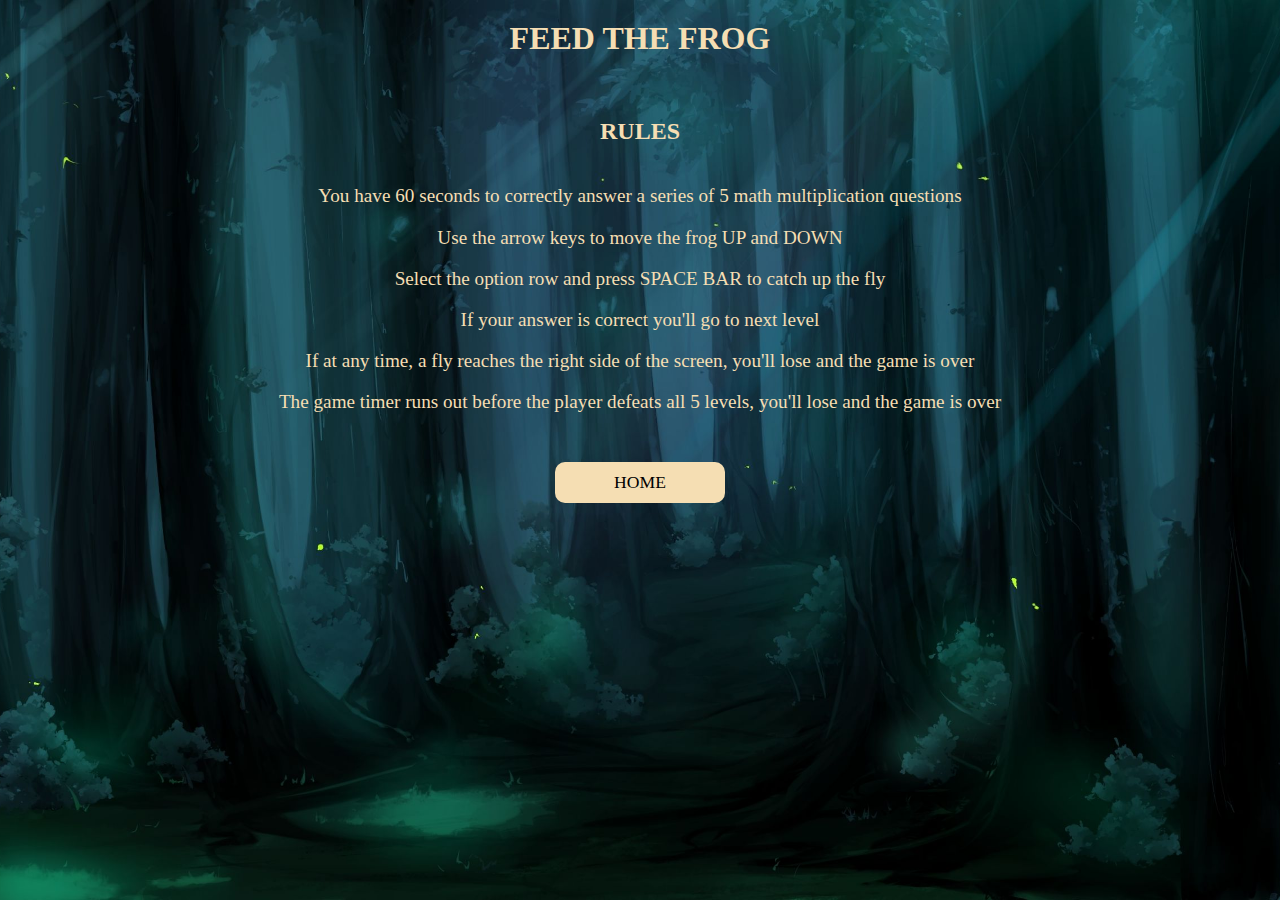
<file: rules.html>
<!DOCTYPE html>
<html lang="en">
<head>
    <meta charset="UTF-8">
    <meta http-equiv="X-UA-Compatible" content="IE=edge">
    <meta name="viewport" content="width=device-width, initial-scale=1.0">
    <link rel="stylesheet" href="css/styles.css">
    <title>Game - Feed the frog</title>
</head>
<body>
    <div id="main-menu" class="menu">
        <h1>Feed the frog</h1>
        <h2>Rules</h2>
        <p>You have 60 seconds to correctly answer a series of 5 math multiplication questions</p>
        <p>Use the arrow keys to move the frog UP and DOWN</p>
        <p>Select the option row and press SPACE BAR to catch up the fly</p>
        <p>If your answer is correct you'll go to next level</p>
        <p>If at any time, a fly reaches the right side of the screen, you'll lose and the game is over</p>
        <p>The game timer runs out before the player defeats all 5 levels, you'll lose and the game is over</p>
 
        <a href="index.html" class="button">Home</a>

    </div>
</body>
</html>
</file>
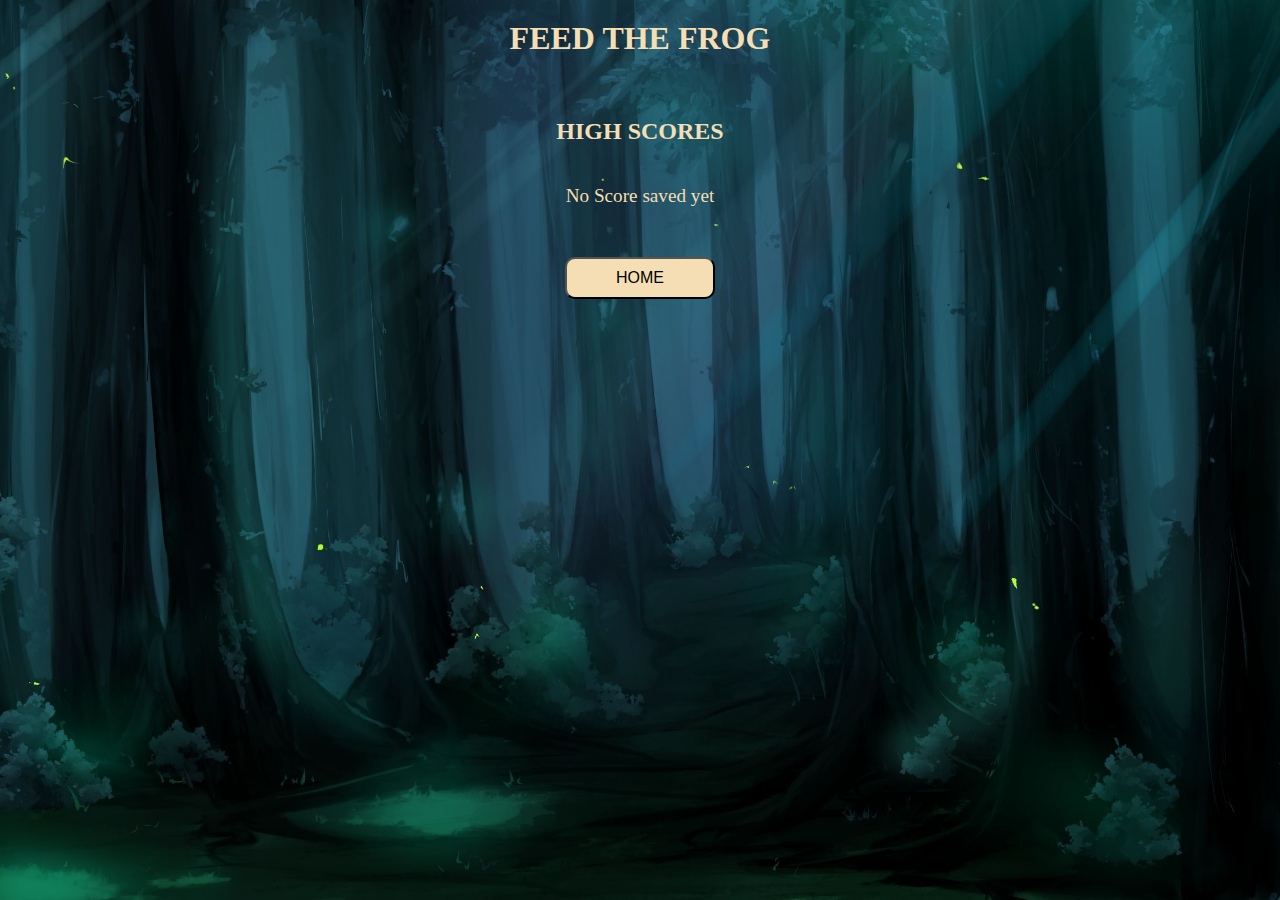
<file: scores.html>
<!DOCTYPE html>
<html lang="en">
<head>
    <meta charset="UTF-8">
    <meta http-equiv="X-UA-Compatible" content="IE=edge">
    <meta name="viewport" content="width=device-width, initial-scale=1.0">
    <link rel="stylesheet" href="css/styles.css">
    <title>Game - Feed the frog</title>
</head>
<body>
    <div class="menu">
        <h1>Feed the frog</h1>
        <h2>High Scores</h2>
        
        <div class="score"></div>
         
        <button id="home">Home</button>
    </div>

    <script type="text/javascript" src="js/score.js">  </script>
</body>
</html>
</file>
<file: css/styles.css>
body {
    margin: 0;
    padding: 0;
    display: block;
    overflow: auto;
    position: relative;
    overflow: hidden;

}
.menu {
    margin: 0 ;
    text-align: center;
    background-image: url("../assets/img/background.jpg");
    z-index: 1;
    width: 100%;
    height: 100vh;
    background-repeat: no-repeat;
    background-position: center center;
    background-size: cover;
}
 
h1, h2 {
    color: wheat;
    padding-top: 20px;
    padding-bottom: 20px;
    margin-top: 0;
    text-transform: uppercase;
}
  
.img-music {
    width: 50px;
    height: 50px;
    padding: 20px;
    float: right;
    border-radius: 30px;
}

input {
    width: 200px;
    height: 10px;
    padding: 20px;
    border-radius: 10px;
    font-size: 1.5em;
    margin-bottom: 20px;
    text-align: center;
}

.flex-box {
    display: flex;
    align-items: center;
    justify-content: center;
}

.container-box {
    height: 300px;  
}
  
.content-box {
    text-align: center;
    width: 200px;
}

button {
    width: 150px;
    padding: 10px;
    margin-bottom: 20px;
    border-radius: 10px;
    background-color: wheat;
    font-size: 1em; 
    text-transform: uppercase;
} 

p {
    color: wheat;
    font-size: 1.20em; 
    align-items: center;
}

li {
    color: wheat;
    font-size: 1.30em; 
}

.img-fly {
    width: 40px;
    height: 40px;
    padding: 20px;
}

.fly-question-box {
    width: auto;
    height: auto;
    background-color: #185c69;
    text-decoration: honeydew;
    font-size: 15px;
    text-align: center;
    margin: 0;
    border: 1px wheat solid;
}

.location-col-1 {
    grid-column-start: 1;
}

.img-frog {
    width: 68px;
    height: 50px;
    padding: 20px; 
    vertical-align: auto;
}

.frog-answer-box {
    width: auto;
    height: auto;
    background-color: #185c69;
    text-decoration: honeydew;
    font-size: 15px;
    text-align: center;
    margin: 0;
    border: 1px wheat solid;

}

.results {
    background-color: #185c6993;
}

.btn-goback {
    width: 50px;
    height: 50px;
    padding: 20px;
    float: left;
    border-radius: 30px;
}

.score > li {
    list-style-type: none;
    padding: 10px;
}

.game {
    display: grid;
    grid-template-columns: repeat( 20 , 2fr);
    grid-template-rows: repeat(5, 90px);
}


.game-over-container {
    width: 100%;
    background-color: #185c6984;
    height: 50%;
    position: absolute;

}
.game-over {
    color: wheat;
    font-size: 5.2em;
    padding: 0;
    margin : 0;
    padding-top: 50px;
    padding-bottom: 50px;
    text-transform: uppercase;
}

.hidden {
    display:none;
}

a {
    text-decoration: none;
}

a.button {
    appearance: button;
    width: 150px;
    padding: 10px;
    margin-top: 30px;
    border-radius: 10px;
    background-color: wheat;
    font-size: 1.1em; 
    color: black;
    text-transform: uppercase;
}

#home {
    margin-top: 30px;
}
</file>
